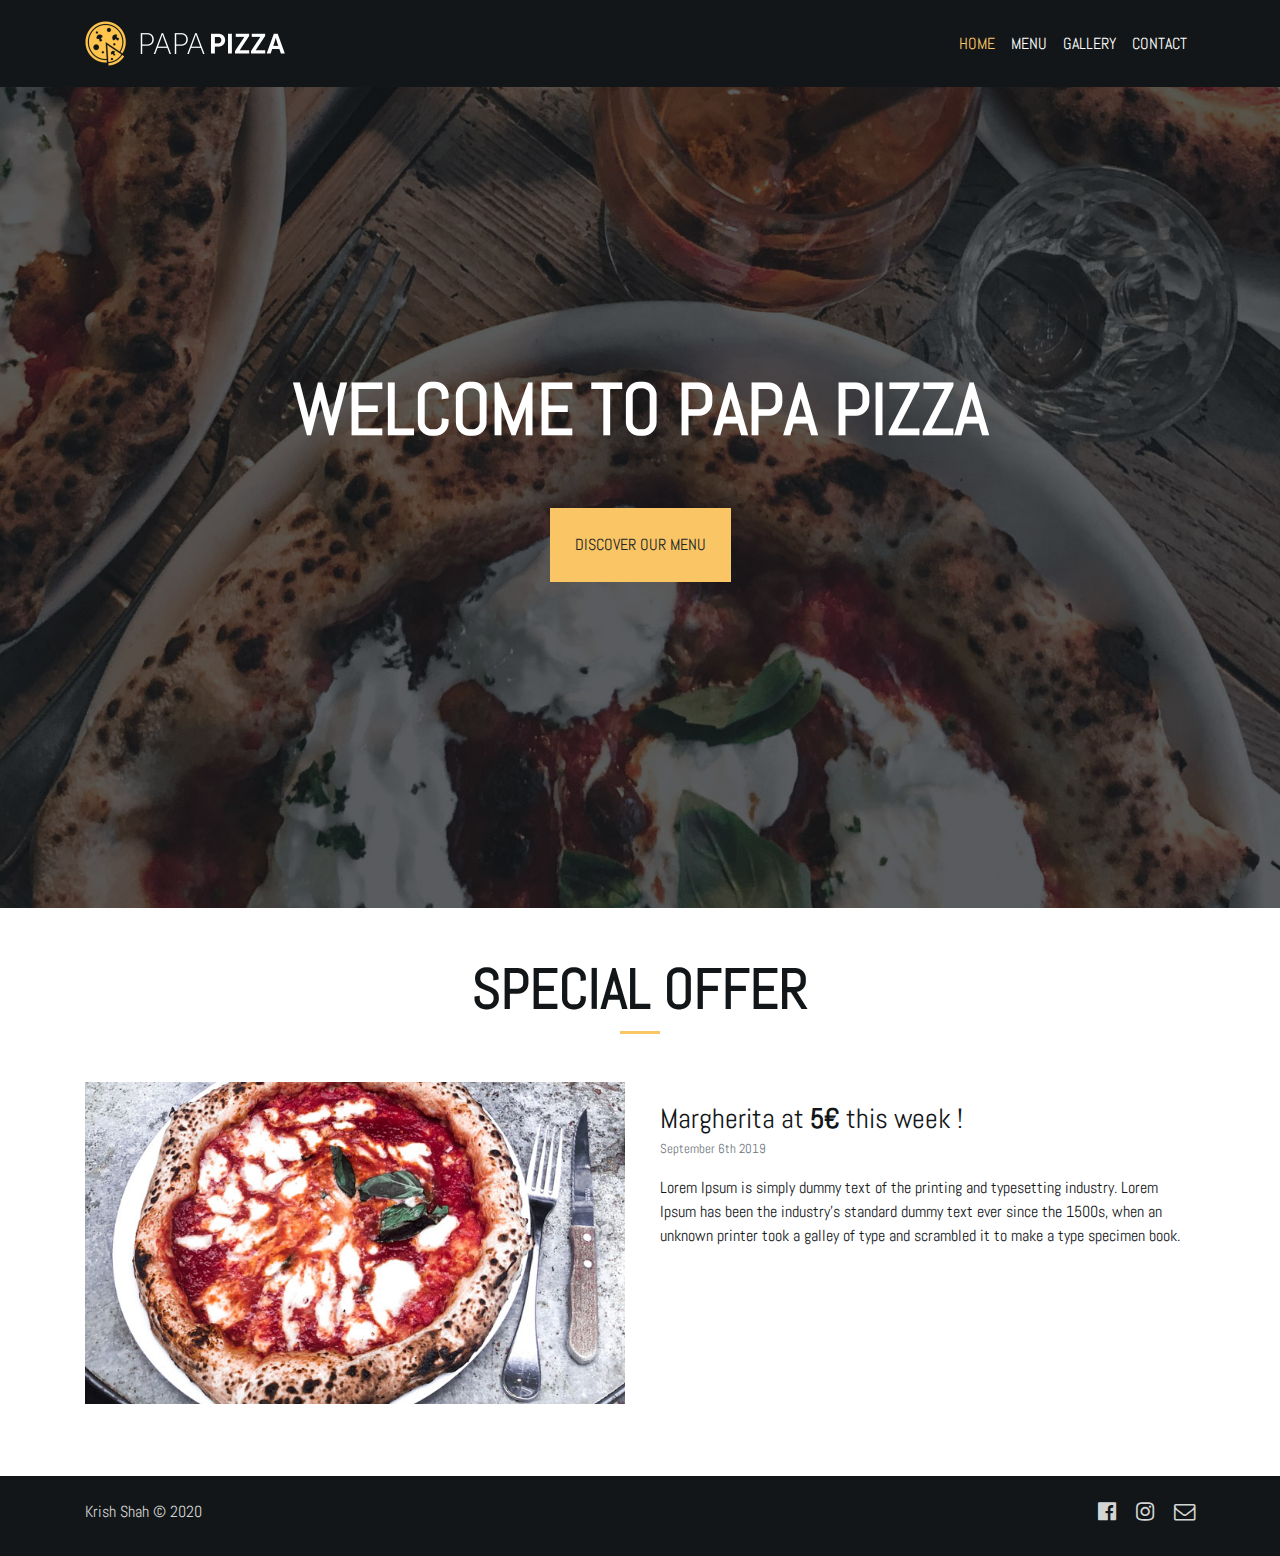
<file: Sample-Site-Restaurant-master/index.html>
<!DOCTYPE html>
<html lang="en" dir="ltr">
<head>
  <meta charset="utf-8">
  <meta name="description" content="Papa Pizza - The best pizzas in Brussels">
  <meta name="viewport" content="width=device-width, initial-scale=1">
  <title>Papa Pizza</title>
  <link rel="icon" type="image/png" href="assets/img/favicon.png" />
  <link rel="stylesheet" href="assets/css/style.css">
  <link href="https://fonts.googleapis.com/css?family=Abel&display=swap" rel="stylesheet">
  <link href="https://stackpath.bootstrapcdn.com/font-awesome/4.7.0/css/font-awesome.min.css" rel="stylesheet" integrity="sha384-wvfXpqpZZVQGK6TAh5PVlGOfQNHSoD2xbE+QkPxCAFlNEevoEH3Sl0sibVcOQVnN" crossorigin="anonymous">
  <link rel="stylesheet" href="https://stackpath.bootstrapcdn.com/bootstrap/4.3.1/css/bootstrap.min.css" integrity="sha384-ggOyR0iXCbMQv3Xipma34MD+dH/1fQ784/j6cY/iJTQUOhcWr7x9JvoRxT2MZw1T" crossorigin="anonymous">
  <script src="https://code.jquery.com/jquery-3.3.1.slim.min.js" integrity="sha384-q8i/X+965DzO0rT7abK41JStQIAqVgRVzpbzo5smXKp4YfRvH+8abtTE1Pi6jizo" crossorigin="anonymous"></script>
  <script src="https://cdnjs.cloudflare.com/ajax/libs/popper.js/1.14.7/umd/popper.min.js" integrity="sha384-UO2eT0CpHqdSJQ6hJty5KVphtPhzWj9WO1clHTMGa3JDZwrnQq4sF86dIHNDz0W1" crossorigin="anonymous"></script>
  <script src="https://stackpath.bootstrapcdn.com/bootstrap/4.3.1/js/bootstrap.min.js" integrity="sha384-JjSmVgyd0p3pXB1rRibZUAYoIIy6OrQ6VrjIEaFf/nJGzIxFDsf4x0xIM+B07jRM" crossorigin="anonymous"></script>
</head>

<body>
  <header>
    <nav class="navbar navbar-expand-lg fixed-top p-lg-3">
      <div class="container">
        <a class="navbar-brand" href="index.html"><img src="assets/img/logo.png" width="200" height="45" alt="Logo Papa Pizza" /></a>
        <button class="navbar-toggler" type="button" data-toggle="collapse" data-target="#collapse_target" aria-label="Expand menu">
          <span class="navbar-toggler-icon"></span>
        </button>
        <div class="collapse navbar-collapse justify-content-stretch" id="collapse_target">
          <ul class="navbar-nav ml-auto text-uppercase">
            <li class="nav-item active">
              <a href="index.html" title="Go Home" class="nav-link">Home</a>
            </li>
            <li class="nav-item">
              <a href="pages/menu.html" title="Our menu" class="nav-link">Menu</a>
            </li>
            <li class="nav-item">
              <a href="pages/gallery.html" title="Gallery" class="nav-link">Gallery</a>
            </li>
            <li class="nav-item">
              <a href="pages/about.html" title="Contact" class="nav-link">Contact</a>
            </li>
          </ul>
        </div>
      </div>
    </nav>
  </header>
  <main>
    <section class="container-fluid">
      <div class="row">
        <div class="col-12 p-0 mt-2">
          <div class="jumbotron min-vh-100 text-center m-0 d-flex flex-column bg-image justify-content-center">
            <h1 class="display-3 text-white font-weight-bold text-uppercase mt-5">Welcome to Papa Pizza</h1>
            <p class="lead">
              <a class="btn p-4 mt-5" href="pages/menu.html" role="button" title="Discover our menu">Discover our menu</a>
            </p>
          </div>
        </div>
      </div>
    </section>
    <section class="promo mb-4">
      <div class="container">
        <div class="row">
          <div class="col-12 my-5">
            <h2 class="text-center text-uppercase display-4 font-weight-bold">Special offer</h2>
            <div class="border-title"></div>
          </div>
        </div>
        <div class="row">
            <div class="card border-0 rounded-0 col-12 mb-5">
              <div class="row">
                  <img src="assets/img/img_promo.jpg" class="card-img rounded-0 col-md-6" alt="Pizza promotion">
                  <div class="card-body col-md-6">
                    <h5 class="card-title h3 mb-md-0">Margherita at <span class="font-weight-bold">5€</span>  this week !</h5>
                    <p class="card-text">
                      <small class="text-muted">September 6th 2019</small>
                    </p>
                    <p class="card-text">Lorem Ipsum is simply dummy text of the printing and typesetting industry. Lorem Ipsum has been the industry's standard dummy text ever since the 1500s, when an unknown printer took a galley of type and scrambled it to make a type specimen book.
                    </p>
                  </div>
              </div>

            </div>
        </div>
      </div>
    
  </main>
  <footer class="pt-4 pb-3">
    <div class="container">
      <div class="row">
        <div class="col-12 col-md-4">
            <p>Krish Shah © 2020</p>
        </div>
        <div class="col-12 col-md-4 offset-md-4">
          <ul>
            <li><a href="#" title="Facebook"><i class="fa fa-facebook-official fa-lg"></i></a></li>
            <li><a href="#" title="Instagram"><i class="fa fa-instagram fa-lg"></i></a></li>
            <li><a href="#" title="Mail"><i class="fa fa-envelope-o fa-lg"></i></a></li>
          </ul>
        </div>
      </div>
    </div>
  </footer>
</body>

</html>
</file>
<file: Sample-Site-Restaurant-master/assets/css/style.css>
body {
  font-family: 'Abel', sans-serif !important;
  color: #121618 !important;
}

ul {
  list-style-type: none;
}

a:hover {
  color: #fac564 !important;
}

.btn {
  background-color: #fac564 !important;
  border-radius: 0 !important;
  text-transform: uppercase;
}

.btn:hover {
  background-color: transparent !important;
  border: 1px solid #fac564;
  color: #fac564 !important;
}

/*///////////////////////////// Navbar //////////////////////////////*/
.navbar {
  background-color: #121618 !important;
}

.navbar-dark .navbar-toggler {
  border: 0 !important;
}

.navbar-toggler-icon {
  background-image: url("data:image/svg+xml,%3csvg viewBox='0 0 30 30' xmlns='http://www.w3.org/2000/svg'%3e%3cpath stroke='rgba(255, 255, 255, 0.8)' stroke-width='2' stroke-linecap='round' stroke-miterlimit='10' d='M4 7h22M4 15h22M4 23h22'/%3e%3c/svg%3e") !important;
}

.navbar .navbar-nav .nav-link {
  color: #FFF !important;
}

.navbar .nav-item.active .nav-link,
.navbar .nav-item:hover .nav-link {
  color: #fac564 !important;
}

/*///////////////////////// Jumbotron Home ////////////////////////////*/
.jumbotron {
  border-radius: 0 !important;
}

.bg-image {
  background: url('../img/bg_jumbotron.jpg') no-repeat center center;
  -webkit-background-size: cover;
  -moz-background-size: cover;
  -o-background-size: cover;
  background-size: cover;
}

/*///////////////////////// Jumbotron Pages ////////////////////////////*/
.title-page {
  margin-top: 71px !important;
}

.title-page h1 {
  color: #FFF;
}

.menu-header {
  background: url('../img/bg_menu.jpg') no-repeat center center;
  -webkit-background-size: cover;
  -moz-background-size: cover;
  -o-background-size: cover;
  background-size: cover;
}

.gallery-header {
  background: url('../img/bg_gallery.jpg') no-repeat center center;
  -webkit-background-size: cover;
  -moz-background-size: cover;
  -o-background-size: cover;
  background-size: cover;
}

.about-header {
  background: url('../img/bg_about.jpg') no-repeat center center;
  -webkit-background-size: cover;
  -moz-background-size: cover;
  -o-background-size: cover;
  background-size: cover;
}

.contact-header {
  background: url('../img/bg_contact.jpg') no-repeat center center;
  -webkit-background-size: cover;
  -moz-background-size: cover;
  -o-background-size: cover;
  background-size: cover;
}

/*////////////////////////// Form ///////////////////////////////*/
form button {
  border: 1px solid #fac564 !important;
  padding: 10px 30px !important;
}

form button i {
  margin-right: 5px;
}

.form-control {
  border: 1px solid #ced4da;
  border-radius: 0 !important;
  transition: border-color .15s ease-in-out, box-shadow .15s ease-in-out;
}

.form-control:focus {
  border: 1px solid rgba(250, 197, 100) !important;
  box-shadow: 0 0 0 .2rem rgba(250, 197, 100, 0.5) !important;
}

textarea.form-control{
  height: 200px !important;
}
/*/////////////////////////// Section /////////////////////////*/
.promo {
  background-color: #FFF;
}
.promo img{
  height: 100%;
}
.news {
  background: url('../img/bg_news.jpg') no-repeat center center;
  -webkit-background-size: cover;
  -moz-background-size: cover;
  -o-background-size: cover;
  background-size: cover;
  background-color: #F5F5F5;
}

.border-title {
  height: 3px;
  width: 40px;
  margin: 0 auto 0 auto;
  background-color: #fac564;
}

.badge {
  font-size: 1.8rem !important;
  padding: 0 !important;
}

.menu-content small {
  line-height: 1.2rem;
  color: rgb(126, 126, 126);
}

.about-content ul {
  margin: 0 0 0 1rem !important;
  padding: 0 !important;
}

.about-content ul li {
  margin-bottom: 3px !important;
}

.google-map iframe {
  width: 100%;
  height: 400px;
}

h3 i {
  color: #fac564;
}

/*//////////////////// Gallery //////////////////////*/
.carousel-indicators {
  position: relative !important;
}

.carousel-indicators li {
  text-indent: 0 !important;
  height: auto !important;
}

.page-link {
  color: #121618 !important;
}

.page-link:hover {
  color: #121618 !important;
}

.page-link:focus {
  box-shadow: 0 0 0 .2rem rgba(250, 197, 100, 0.5) !important;
}

.page-item.active .page-link {
  background-color: #fac564 !important;
  color: #FFF !important;
  border-color: #fac564 !important;
}

/*///////////////////// Footer ///////////////////////*/
footer {
  background-color: #121618;
  width: 100%;
}

footer p {
  color: rgb(210, 213, 212);
  text-align: center;
}

footer ul {
  margin: 0;
  padding: 0;
  display: flex;
  flex-direction: row;
  justify-content: center;
}

footer ul li {
  margin-right: 20px;
}

footer ul li:last-child {
  margin-right: 0px;
}

footer ul li a {
  color: rgb(210, 213, 212);
}

/*///////////////////// Media Queries ///////////////////*/
@media (max-width: 576px) {
  h1 {
    font-size: 3rem !important;
  }

  h2 {
    font-size: 2.5rem !important;
  }
}

@media (min-width:768px) {
  footer ul {
    justify-content: flex-end;
  }

  footer p {
    text-align: left;
  }
}

@media (min-width:1024px) {
  .title-page {
    margin-top: 87px !important;
  }
}
</file>
